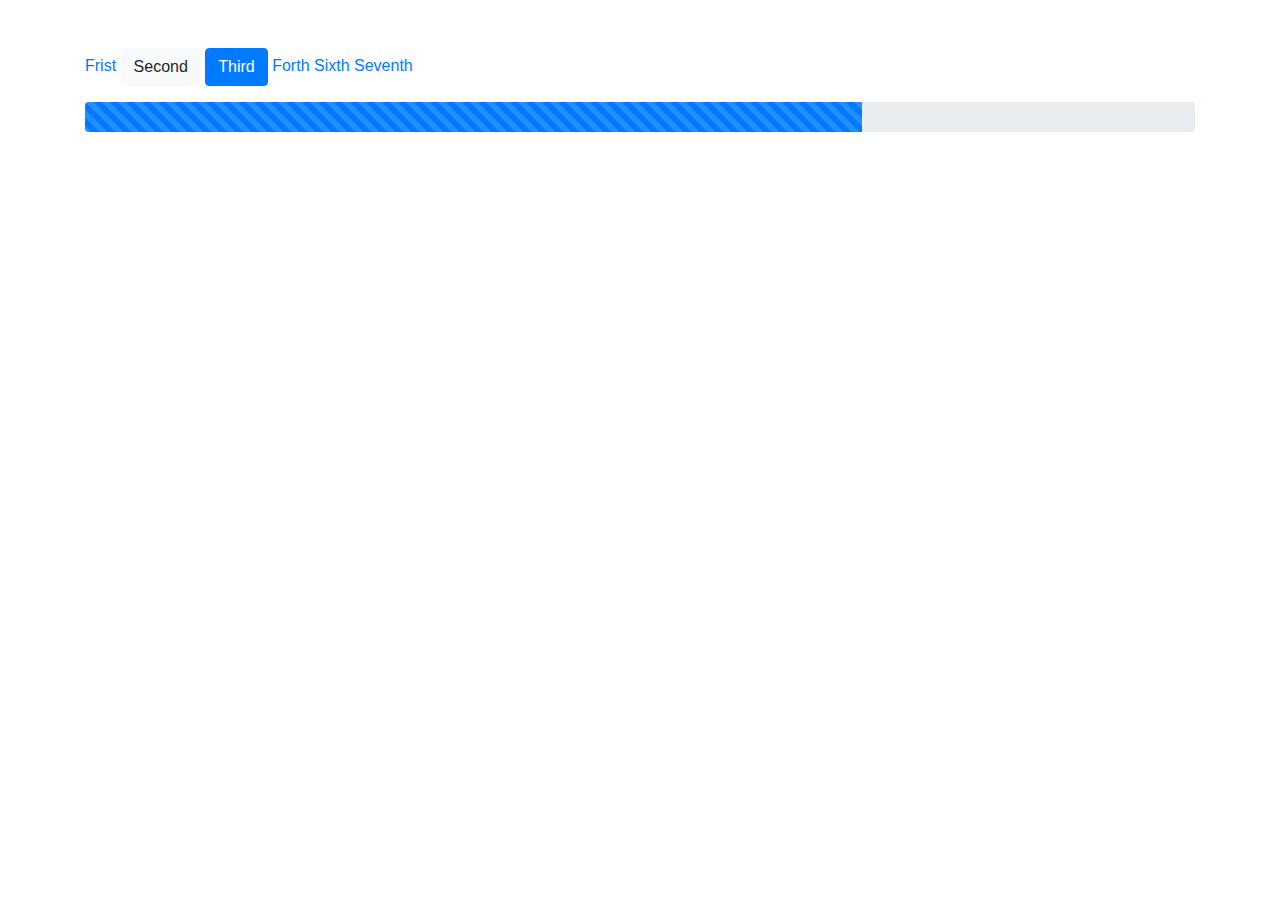
<file: Bootstrap uy 34/index.html>
<!DOCTYPE html>
<html lang="en">
<head>
    <meta charset="UTF-8">
    <title>Title</title>
    <link rel="stylesheet" href="css/bootstrap.css">
    <link rel="stylesheet" href="css/main.css">
</head>
<body>
<div class="container">
    <div class="row my-5">
        <div class="col-md-12">
            <ul class="list-unstyled">
                <li class="d-inline-block dropdown"><a href="#">Frist</a></li>
                <li class="d-inline-block dropdown"><button type="button" class="btn btn-light">Second</button></li>
                <li class="d-inline-block dropdown"><button type="button" class="btn btn-primary">Third</button></li>
                <li class="d-inline-block dropdown"><a href="#">Forth</a></li>
                <li class="d-inline-block dropdown"><a href="#">Sixth</a></li>
                <li class="d-inline-block dropdown"><a href="#">Seventh</a></li>
            </ul>
            <div class="progress" style="height: 30px">
                <div class="progress-bar bg-primary progress-bar-striped progress-bar-animated" style="width: 70%"></div>
            </div>
        </div>
    </div>
</div>






<script src="js/jQuery.min.js"></script>
<script src="js/src/popover.js"></script>
<script src="js/bootstrap.js"></script>
</body>
</html>
</file>
<file: Bootstrap uy 34/css/main.css>
.dar{
    position: relative;
    left: 1140px;
    bottom: 675px;
}
.cal{
    position: relative;
    bottom: 630px;
}
.img{
    position: relative;
    left: 300px;
    bottom: 280px;
}
</file>
